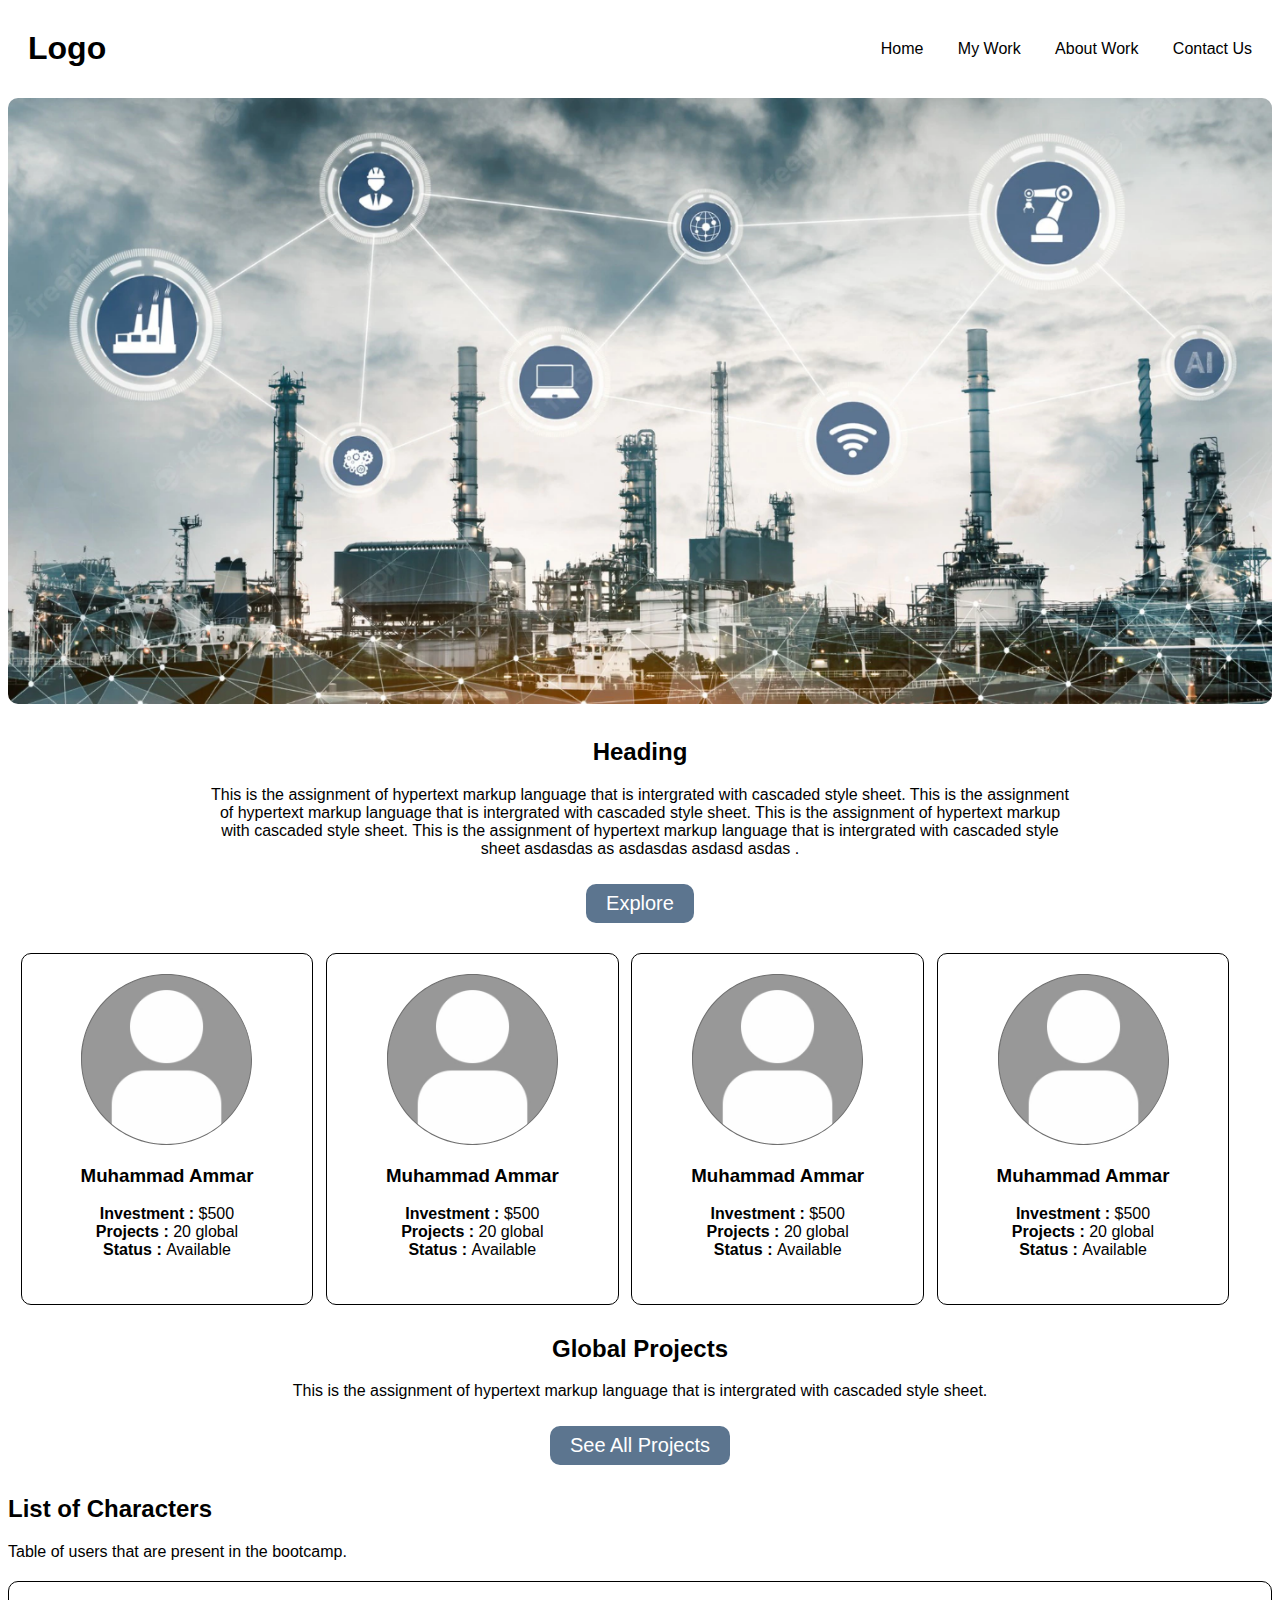
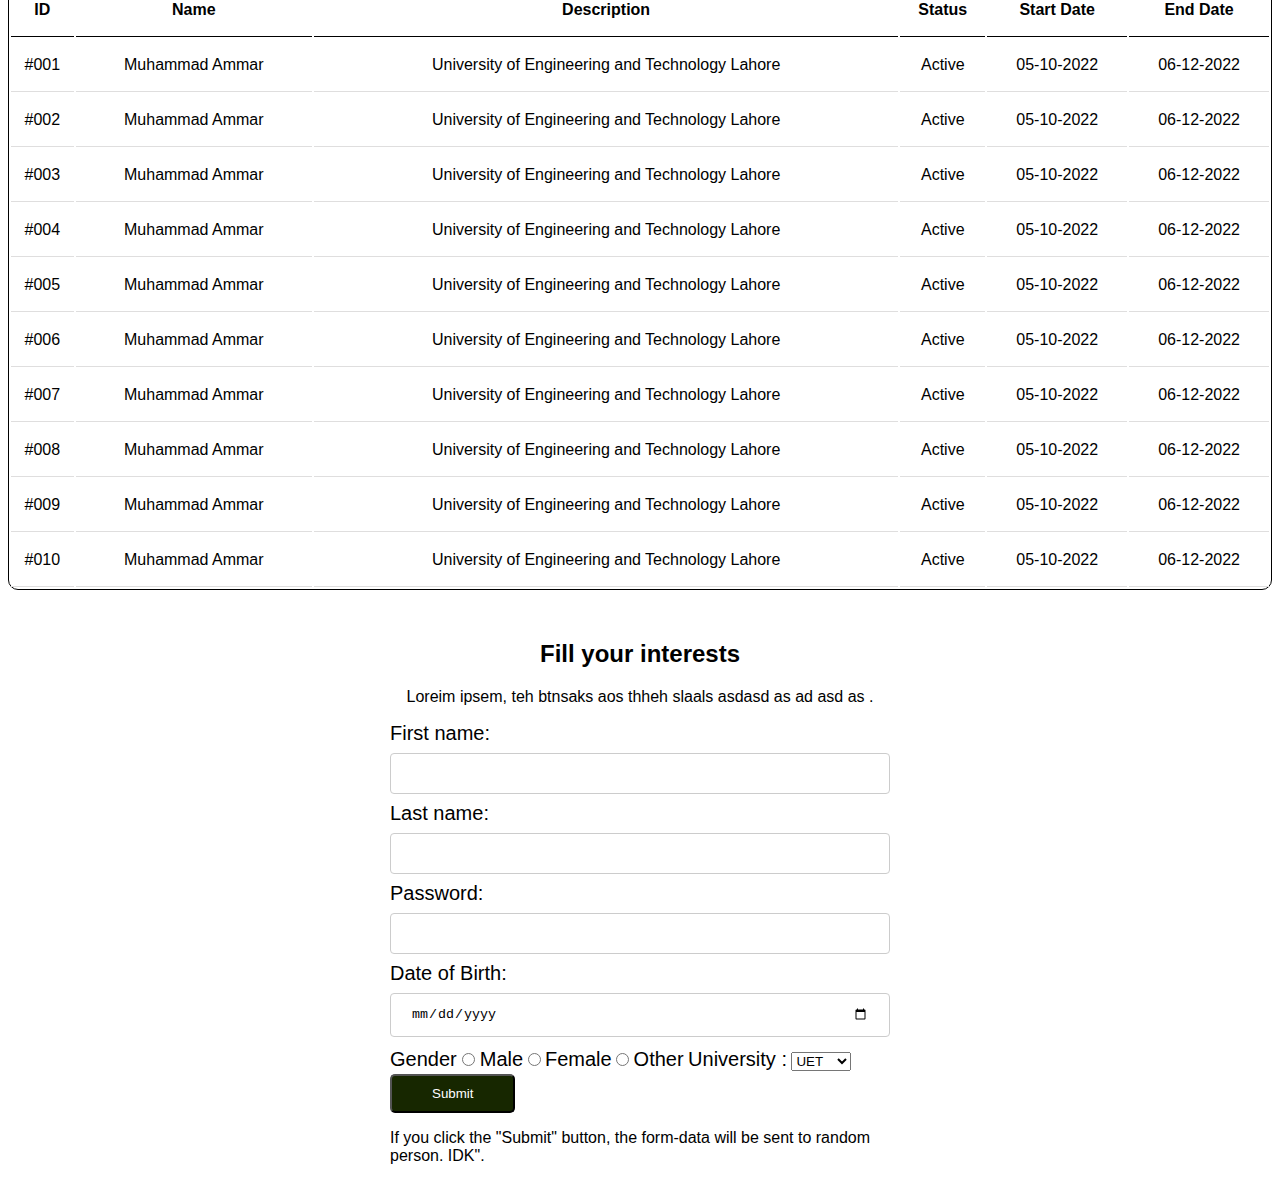
<file: CSS Assignment/index.html>
<!DOCTYPE html>
<html>
<head>
  <link rel="stylesheet" href="styling.css">
</head>

<body>
    <!-- Main Class for all -->
  <div class="main">
    <!-- Header and Navigation bar -->
    <header>
      <a href="#"><h1>Logo</h1></a>
      <nav>
        <a href="#">Home</a>
        <a href="#">My Work</a>
        <a href="#">About Work</a>
        <a href="#">Contact Us</a>
      </nav>
    </header>

    <!-- Section for banner image -->
    <div class="banner">
      <img src="Images/banner.png" alt="Banner Image">
    </div>
    <!-- First Heading paragraph Class -->
    <div class="headPara">
        <h2>Heading</h2>
        <p>This is the assignment of hypertext markup language that is intergrated with cascaded style sheet.
          This is the assignment of hypertext markup language that is intergrated with cascaded style sheet.
          This is the assignment of hypertext markup  with cascaded style sheet.
          This is the assignment of hypertext markup language that is intergrated with cascaded style sheet asdasdas as asdasdas asdasd asdas .
        </p>
        <a href="#">Explore</a>
    </div>
    <!-- Section for Team Members -->
          <div class="team">
          <div>
          <img src="Images/person.png" alt="Team Image">
          </div>
          <div>
            <h3> Muhammad Ammar</h3>
            <p> Investment : <span>$500</span></p>
            <p> Projects : <span>20 global</span></p>
            <p> Status : <span>Available</span></p>
          </div>
        </div>
      <div class="team"><div>
        <img src="Images/person.png" alt="Team Image">
        </div>
        <div>
          <h3> Muhammad Ammar</h3>
          <p> Investment : <span>$500</span></p>
          <p> Projects : <span>20 global</span></p>
          <p> Status : <span>Available</span></p>
        </div>
      </div>
      <div class="team">
        <div>
          <img src="Images/person.png" alt="Team Image">
          </div>
          <div>
            <h3> Muhammad Ammar</h3>
            <p> Investment : <span>$500</span></p>
            <p> Projects : <span>20 global</span></p>
            <p> Status : <span>Available</span></p>
          </div>
      </div>
      <div class="team">
        <div>
          <img src="Images/person.png" alt="Team Image">
          </div>
          <div>
            <h3> Muhammad Ammar</h3>
            <p> Investment : <span>$500</span></p>
            <p> Projects : <span>20 global</span></p>
            <p> Status : <span>Available</span></p>
          </div>
      </div>
      <!-- Section for global Projects -->
      <div class="headPara">
        <h2>Global Projects</h2>
        <p>This is the assignment of hypertext markup language that is intergrated with cascaded style sheet.
        </p>
        <a href="#">See All Projects</a>
    </div>

    <div class="userDataTable">
      <h2>List of Characters</h2>
      <p>Table of users that are present in the bootcamp.</p>
        <table>
          <tr>
            <th>ID</th><th>Name</th><th>Description</th><th>Status</th><th>Start Date</th><th>End Date</th>
          </tr>
          <tr>
            <td>#001</td><td>Muhammad Ammar</td><td>University of Engineering and Technology Lahore</td><td>Active</td><td>05-10-2022</td><td>06-12-2022</td>
          </tr>
          <tr>
            <td>#002</td><td>Muhammad Ammar</td><td>University of Engineering and Technology Lahore</td><td>Active</td><td>05-10-2022</td><td>06-12-2022</td>
          </tr>
          <tr>
            <td>#003</td><td>Muhammad Ammar</td><td>University of Engineering and Technology Lahore</td><td>Active</td><td>05-10-2022</td><td>06-12-2022</td>
          </tr>
          <tr>
            <td>#004</td><td>Muhammad Ammar</td><td>University of Engineering and Technology Lahore</td><td>Active</td><td>05-10-2022</td><td>06-12-2022</td>
          </tr>
          <tr>
            <td>#005</td><td>Muhammad Ammar</td><td>University of Engineering and Technology Lahore</td><td>Active</td><td>05-10-2022</td><td>06-12-2022</td>
          </tr>
            <tr>
              <td>#006</td><td>Muhammad Ammar</td><td>University of Engineering and Technology Lahore</td><td>Active</td><td>05-10-2022</td><td>06-12-2022</td>
            </tr>
            <tr>
              <td>#007</td><td>Muhammad Ammar</td><td>University of Engineering and Technology Lahore</td><td>Active</td><td>05-10-2022</td><td>06-12-2022</td>
            </tr>
            <tr>
              <td>#008</td><td>Muhammad Ammar</td><td>University of Engineering and Technology Lahore</td><td>Active</td><td>05-10-2022</td><td>06-12-2022</td>
            </tr>
            <tr>
              <td>#009</td><td>Muhammad Ammar</td><td>University of Engineering and Technology Lahore</td><td>Active</td><td>05-10-2022</td><td>06-12-2022</td>
            </tr>
            <tr>
              <td>#010</td><td>Muhammad Ammar</td><td>University of Engineering and Technology Lahore</td><td>Active</td><td>05-10-2022</td><td>06-12-2022</td>
            </tr>
        </table>
    </div>
    <!-- From SEction for submission -->
    <div class="formSection">
      <div class="textSection">
        <h2>Fill your interests</h2>
        <p>Loreim ipsem, teh btnsaks aos thheh slaals asdasd  as ad  asd as  .</p>
      </div>
      <form  >

        <label for="fname" >First name:</label>
        <input type="text" id="fname" name="fname" value="">
        <label for="lname">Last name:</label>
        <input type="text" id="lname" name="lname" value="">
        <label for="userpassword">Password:</label>
        <input type="password" id="userpassword" name="userpassword" value="">
        <label for="dob">Date of Birth:</label><br>
        <input type="date" id="dob" name="dob" value="">
        <label>Gender </label>
         <input type="radio" id="M" name="Gender" value="Male">
        <label for="M">Male</label>
        <input type="radio" id="F" name="Gender" value="Female">
        <label for="F">Female</label>
        <input type="radio" id="O" name="Gender" value="Other">
        <label for="O">Other</label>
        <label>University :</label>
        <select>Select your interest
          <option value="UET">UET</option>
          <option value="NUST">NUST</option>
          <option value="LUMS">LUMS</option>
        </select>
        
        <input type="submit" value="Submit">
      <p>If you click the "Submit" button, the form-data will be sent to random person. IDK".</p>
      
        </form> 
    </div>

    </div>
     
    </body>
    </html>
</file>
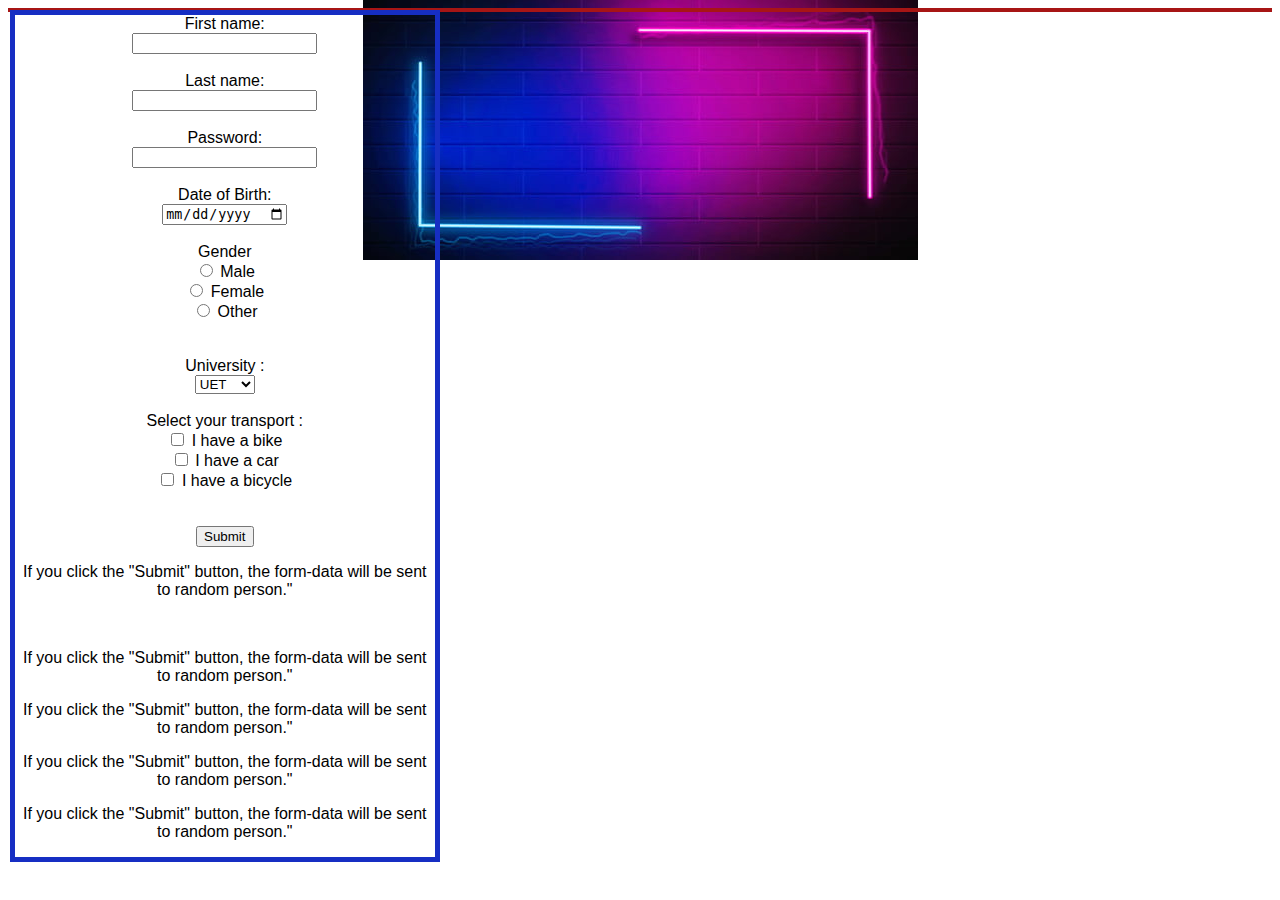
<file: Html_Css_BootCamp/TypeScriptHTMLApp1/TypeScriptHTMLApp1/index.html>
﻿<!DOCTYPE html>
<html lang="en">
<head>
    <meta charset="utf-8" />
    <title>TypeScript HTML App</title>
    <link rel="stylesheet" href="app.css" type="text/css" />
</head>
<body>
    <div class="tab">
        <form>
            <label for="fname">First name:</label><br>
            <input type="text" id="fname" name="fname" value=""><br><br>
            <label for="lname">Last name:</label><br>
            <input type="text" id="lname" name="lname" value=""><br><br>
            <label for="userpassword">Password:</label><br>
            <input type="password" id="userpassword" name="userpassword" value=""><br><br>
            <label for="dob">Date of Birth:</label><br>
            <input type="date" id="dob" name="dob" value=""><br><br>
            <label>Gender </label><br>
            <input type="radio" id="M" name="Gender" value="Male">
            <label for="M">Male</label><br>
            <input type="radio" id="F" name="Gender" value="Female">
            <label for="F">Female</label><br>
            <input type="radio" id="O" name="Gender" value="Other">
            <label for="O">Other</label><br>
            <br><br>
            <label>University :</label><br>
            <select>
                <option value="UET">UET</option>
                <option value="NUST">NUST</option>
                <option value="LUMS">LUMS</option>
            </select><br><br>

            <label>Select your transport :</label><br>
            <input type="checkbox" id="vehicle1" name="vehicle1" value="Bike">
            <label for="vehicle1"> I have a bike</label><br>
            <input type="checkbox" id="vehicle2" name="vehicle2" value="Car">
            <label for="vehicle2"> I have a car</label><br>
            <input type="checkbox" id="vehicle3" name="vehicle3" value="Bicycle">
            <label for="vehicle3"> I have a bicycle</label><br>
            <br><br>
            <input type="submit" value="Submit">
            <p>If you click the "Submit" button, the form-data will be sent to random person."</p>
            <br>
            <p>If you click the "Submit" button, the form-data will be sent to random person."</p>
            <p>If you click the "Submit" button, the form-data will be sent to random person."</p>
            <p>If you click the "Submit" button, the form-data will be sent to random person."</p>
            <p>If you click the "Submit" button, the form-data will be sent to random person."</p>

        </form>
    </div>
</body>
</html>
</file>
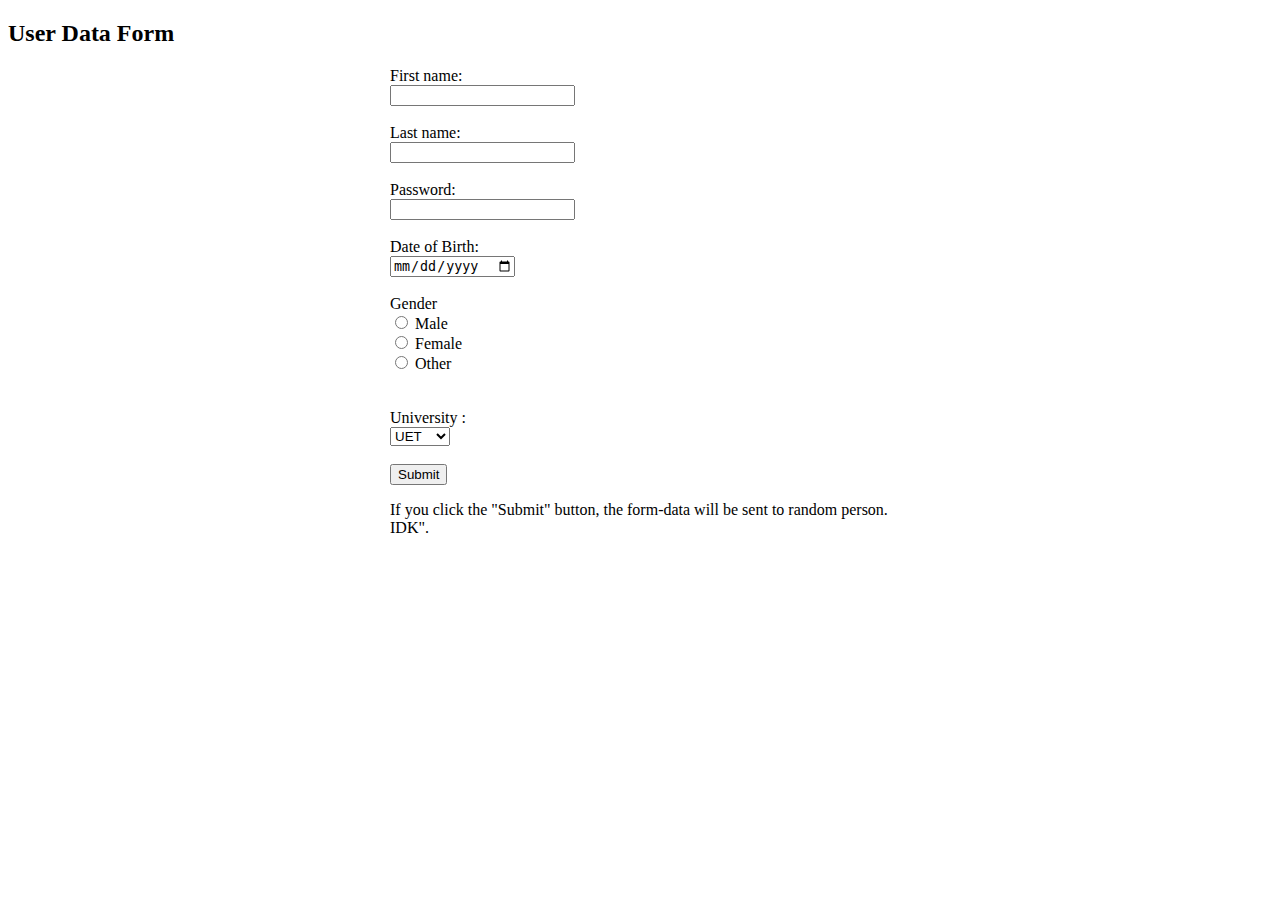
<file: Assignment2.html>
<!DOCTYPE html>
<html>
<head>
<title>Assignment of Form</title>
</head>

<body>

<h2>User Data Form</h2>
<div style="width:500px;margin:0px auto;">
<form  >

  <label for="fname" >First name:</label><br>
  <input type="text" id="fname" name="fname" value=""><br><br>
  <label for="lname">Last name:</label><br>
  <input type="text" id="lname" name="lname" value=""><br><br>
  <label for="userpassword">Password:</label><br>
  <input type="password" id="userpassword" name="userpassword" value=""><br><br>
  <label for="dob">Date of Birth:</label><br>
  <input type="date" id="dob" name="dob" value=""><br><br>
	<label>Gender </label><br>
   <input type="radio" id="M" name="Gender" value="Male">
  <label for="M">Male</label><br>
  <input type="radio" id="F" name="Gender" value="Female">
  <label for="F">Female</label><br>
  <input type="radio" id="O" name="Gender" value="Other">
  <label for="O">Other</label><br>
  <br><br>
  <label>University :</label><br>
  <select>
		<option value="UET">UET</option>
		<option value="NUST">NUST</option>
		<option value="LUMS">LUMS</option>
  
  </select><br><br>
  
  <input type="submit" value="Submit">
<p>If you click the "Submit" button, the form-data will be sent to random person. IDK".</p>

  </form> 
  </div>


</body>
</html>
</file>
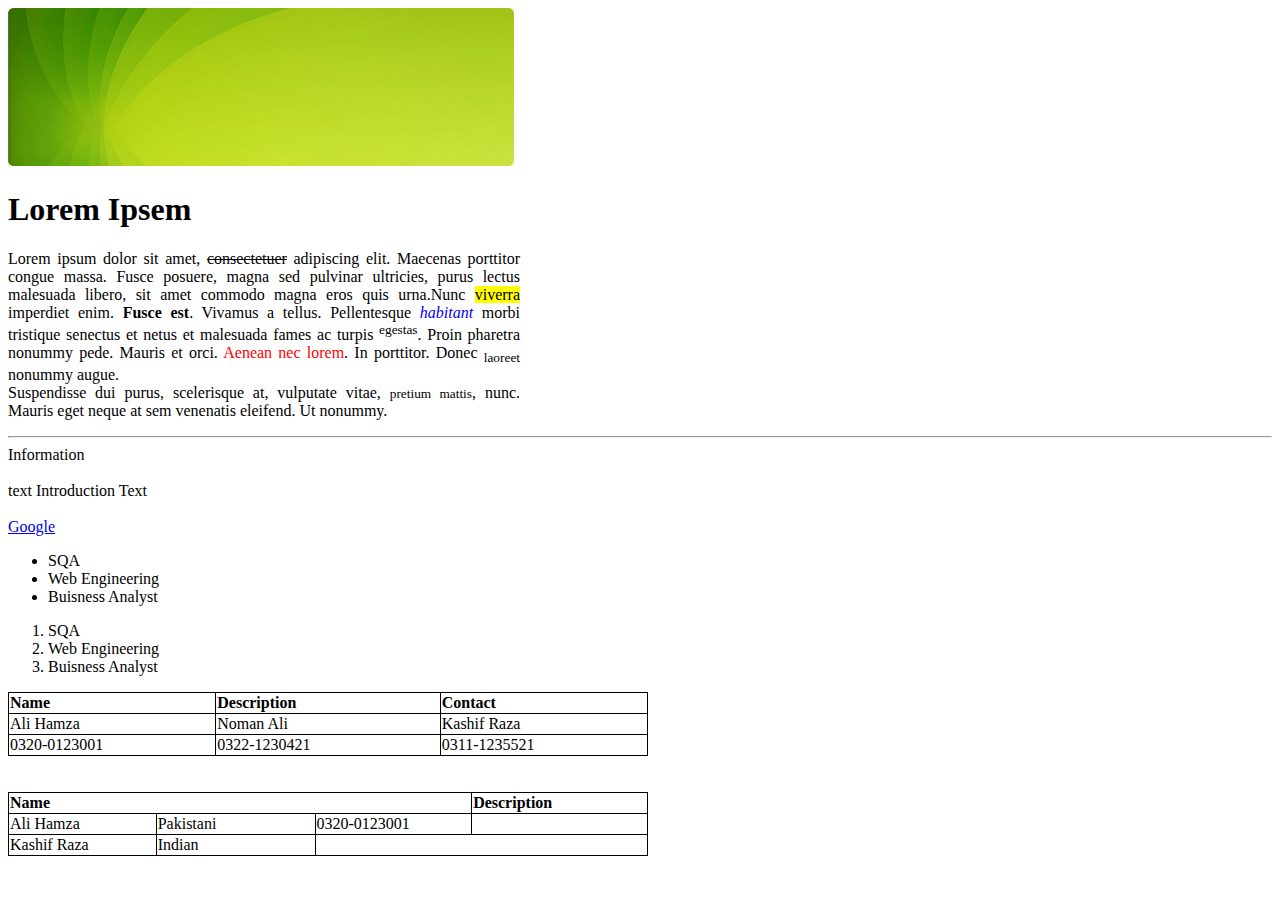
<file: Practice.html>
<!DOCTYPE html>
<html>
<head>
	<title>Practice Web Page</title>
	<meta name="viewport" content="width=device-width, initial-scale=1">
<style>
	table,tr,th,td
		{
			border:1px solid;
			border-collapse:collapse;
			width:50vw;
			text-align:left;
		}
</style>
</head>
<body>
	<img src="Assignment 1 - WEB/img for Assignment 1.jpg" alt="Not Available" style="max-width:40%;">
	<h1>Lorem Ipsem</h1>
	<p style="max-width:40vw;text-align:justify;">Lorem ipsum dolor sit amet, <del>consectetuer</del> adipiscing elit.
		Maecenas porttitor congue massa. Fusce posuere, magna sed pulvinar ultricies, purus lectus malesuada libero, sit amet 
		commodo magna eros quis urna.Nunc <mark>viverra</mark> imperdiet enim. <strong>Fusce est</strong>. Vivamus a tellus.
		Pellentesque <em style="color:blue">habitant</em> morbi tristique senectus et netus et malesuada fames ac turpis 
		<sup>egestas</sup>. Proin pharetra nonummy pede. Mauris et orci.
		<span style="color:red;">Aenean nec lorem</span>. In porttitor. Donec <sub>laoreet</sub> nonummy augue.
		<br>Suspendisse dui purus, scelerisque at, vulputate vitae, <small>pretium mattis</small>, nunc. Mauris eget neque at sem venenatis eleifend. Ut nonummy.
	</p>
		<hr>
	<div>Information</div><br>
	<label>text</label>
	<span>Introduction Text</span><br><br>
	<a href="https://www.google.com" target="_blank">Google</a><br>
	<ul>
		<li>SQA</li>
		<li>Web Engineering</li>
		<li>Buisness Analyst</li>
	</ul>
	<ol>
		<li>SQA</li>
		<li>Web Engineering</li>
		<li>Buisness Analyst</li>
	</ol>
	<table>
		<tr>
			<th>Name</th>
			<th>Description</th>
			<th>Contact</th>
		</tr>
		<tr>
			<td>Ali Hamza</td>
			<td>Noman Ali</td>
			<td>Kashif Raza</td>
		</tr>
		<tr>
			<td>0320-0123001</td>
			<td>0322-1230421</td>
			<td>0311-1235521</td>
		</tr>
	</table>
	<br><br>
	<table>
		<tr>
			<th colspan="3">Name</th>
			<th>Description</th>
		</tr>
		<tr>
			<td>Ali Hamza</td>
			<td>Pakistani</td>
			<td>0320-0123001</td>
		</tr>
		<tr>
			<td>Kashif Raza</td>
			<td>Indian</td>
		</tr>
	</table>
</body>
</html>
</file>
<file: CSS Assignment/styling.css>
.main{
    margin: 0px auto;
    max-width: 1400px;
    text-decoration:none;
    font-family:'Segoe UI', Tahoma, Geneva, Verdana, sans-serif;
  }
      .main header{
        margin-top: 30px;

      }
      .main header a{
        color: black;
        padding-left: 20px ;
        text-decoration: none;
      }
      .main header a:hover{
        background-color: rgb(0, 0, 0);
         color: white;
         padding: 15px 10px 15px 10px ;
         border-radius: 5px;
      }
      .main header h1{
        display: inline;
      }
      .main header nav{
        float: right;
        padding: 10px;
      }
      .main header nav a{
        padding-right: 10px;
      }

.banner img{
      border-radius: 10px;
      width: 100%;
      margin-top: 30px;
    }
.headPara{
    margin-top: 30px;
    margin-bottom: 30px;
    text-align: center;
  }
      .headPara p{
        padding: 0px 200px 0px 200px;
      }
      .headPara a{
        background-color: #5c758f;
        display: inline-block;
        color: white;
        font-size: 20px;
        text-decoration: none;
        padding: 8px 20px;
        border-radius: 10px;
        margin-top: 10px;
      }
      .headPara a:hover{
        background-color: #000000;
        color: white;
        padding: auto;
      }
.team{
  float: left;
  border: 1px solid black;
  border-radius: 10px;
  margin: 0px 0px 30px 1%;
  width: 23%;
  height: 350px;
  text-align: center;
}
    .team:hover{
      background-color: rgb(0, 0, 0);
      color: white;
    }
    .team img{
      display: block;
    margin: 20px auto;
    max-width: 300px;
    }
    .team p{
      margin: auto;
    font-weight: 600;
    }
    .team span{
      font-weight: normal;
    }

.userDataTable table{
  width:100%;
  margin: 20px auto;
  border: 1px solid black;
  border-radius: 10px;
  text-align: center;
  padding: auto;

}

    .userDataTable table td{
      height: 50px ;
      border-bottom: 1px solid rgb(223, 222, 222);

    }
    .userDataTable table th{
      height: 50px;
      border-bottom: 1px solid black;
    }

.formSection {
    margin-top: 50px ;
  }
  .formSection .textSection{ 
  text-align: center;
}
.formSection form{
  max-width: 500px;
  margin: auto;
}

.formSection input[type=text]{
  width: 100%;
  padding: 12px 20px;
  margin: 8px 0;
  display: inline-block;
  border: 1px solid #ccc;
  border-radius: 4px;
  box-sizing: border-box;
  }
  .formSection input[type=password]{
    width: 100%;
    padding: 12px 20px;
    margin: 8px 0;
    display: inline-block;
    border: 1px solid #ccc;
    border-radius: 4px;
    box-sizing: border-box;
    }
    .formSection input[type=date]{
      width: 100%;
      padding: 12px 20px;
      margin: 8px 0;
      display: inline-block;
      border: 1px solid #ccc;
      border-radius: 4px;
      box-sizing: border-box;
      }
      .formSection input[type=radio]{
        margin: 8px 0;
        display: inline-block;
        box-sizing: border-box;
        }
.formSection input[type=submit]{
background-color: rgb(23, 39, 0);
padding: 10px 40px;
color: white;
border-radius: 5px;
}
.formSection label{
  font-size: 20px;
  text-align: left;
}
</file>
<file: Html_Css_BootCamp/TypeScriptHTMLApp1/TypeScriptHTMLApp1/app.css>
﻿

body {
    border:2px solid #a71515;
    font-family: 'Segoe UI', sans-serif;
    background-image: url("Images/Mod.jpg");
    background-repeat:no-repeat;
    background-position:top;
    text-align:center;
    width:auto;
    height:auto;
}

span {
    font-style: italic;
}
.tab {
    border:5px solid #162ec3;
    float:left;
    width:33.3%;
    height:100%;

}
</file>
